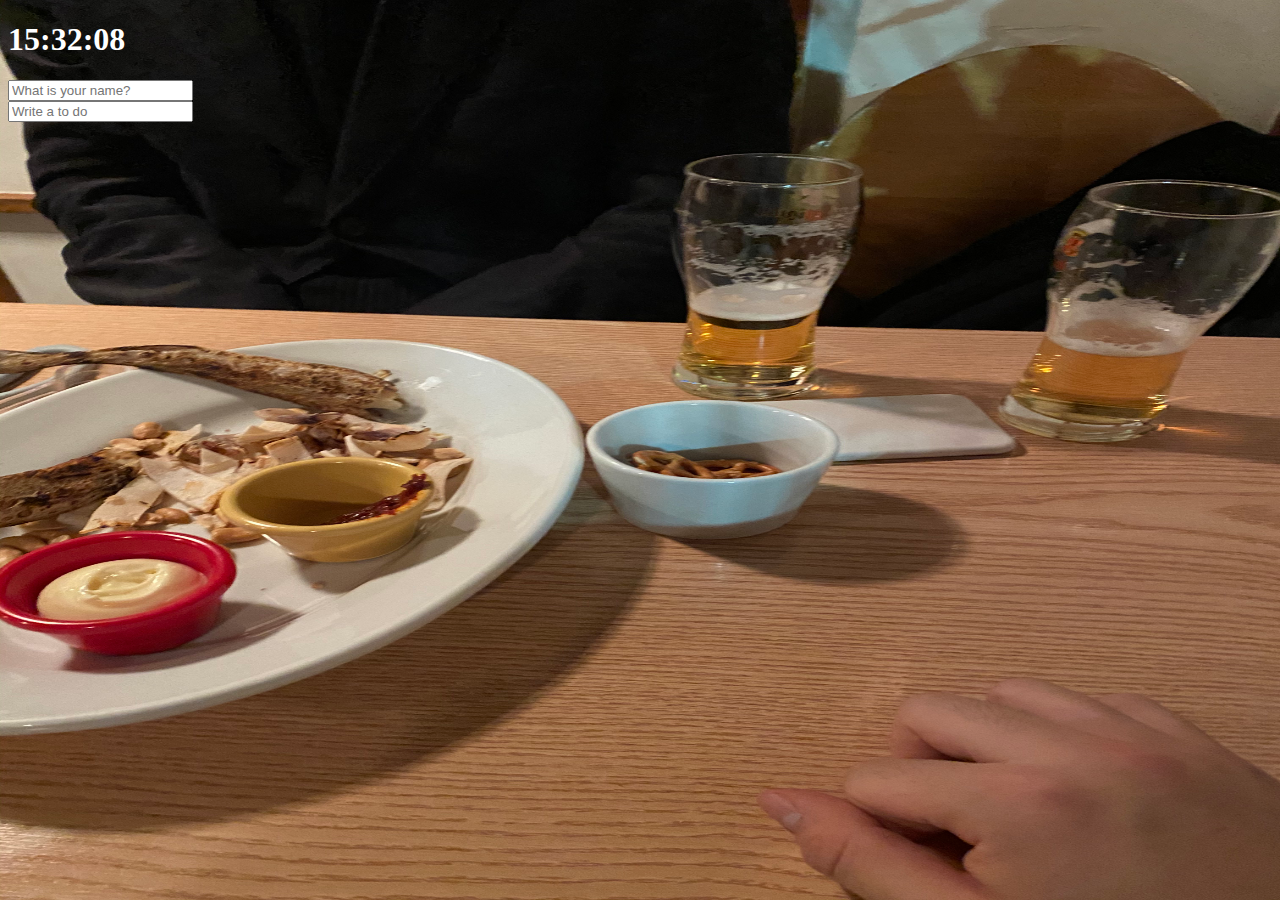
<file: re/practice/practice.html>
<!DOCTYPE html>
<html>
    <head>
        <meta charset="utf-8"/>
        <title>JSCLOCK</title>
        <link rel="stylesheet" href="practice.css">
    </head>
    <body>
        <div class="js-clock">
            <h1>00:00</h1>
        </div>
        <form class="js-form form">
            <input type="text" placeholder="What is your name?" />
        </form>
        <h2 class="js-greetings greetings"></h2>
        <form class="js-toDoForm">
            <input type="text" placeholder="Write a to do" />
        </form>
        <ul class="js-toDoList">
        </ul>
        <span class="js-weather"></span>
        <script src="bg.js"></script>
        <script src="practice.js"></script>
        <script src="greeting.js"></script>
        <script src="todos.js"></script>
        <script src="weather.js"></script>
    </body>
</html>
</file>
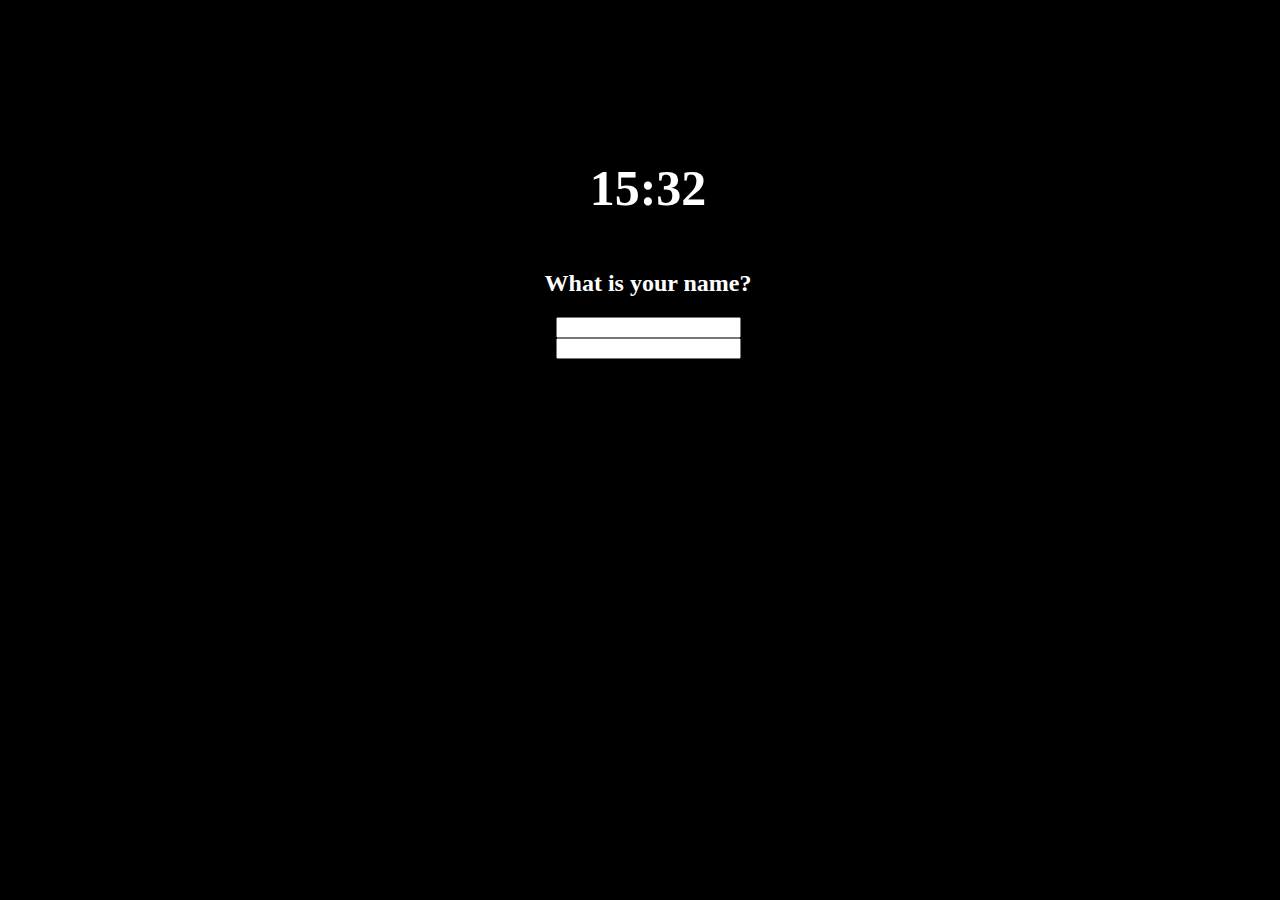
<file: re/repeat/main.html>
<!DOCTYPE html>
<html>
    <head>
        <meta charset="utf-8">
        <title>repeat</title>
        <link rel="stylesheet" href="main.css">
    </head>
    <body>
        <h1 class="clock">00:00</h1>
        <h2 class="name-greeting"></h2>
        <form class="form-name">
            <input type="text" class="name-input hide">

        </form>

        <form class="form-toDo">
            <input type="text" class="toDo-input">
        </form>
        <ul class="toDo-list"></ul>
        <script src="clock.js"></script>
        <script src="greeting.js"></script>
        <script src="todo.js"></script>
    </body>
</html>
</file>
<file: re/practice/practice.css>
body{
    color: white;
}

h1 {
    color:white;
    transition: color 0.5s ease-in-out;
}

.clicked {
    color: blue;
}

.form,
.greetings {
    display: none;
}

.showing{
    display: block;
}

.bgImg{
    position: absolute;
    top: 0;
    left: 0;
    width: 100%;
    height: 100%;
    z-index: -1;
    animation: fadeIn 3s linear;
}

@keyframes fadeIn{
    from{
        opacity: 0;
    }to{
        opacity: 1;
    }
}

.clickale{
    cursor: pointer;
}
</file>
<file: re/repeat/main.css>
body{
    background-color: black;
    color: white;
    display: flex;
    flex-direction: column;
    justify-content: center;
    align-items: center;
    height: 500px;
    width: 100%;
}

.clock{
    display: block;
    color: white;
    font-size: 50px;
}

form{
    display: flex;
    flex-direction: row;
}

.hide{
    display: none;
}

.clickable{
    cursor: pointer;
}
</file>
